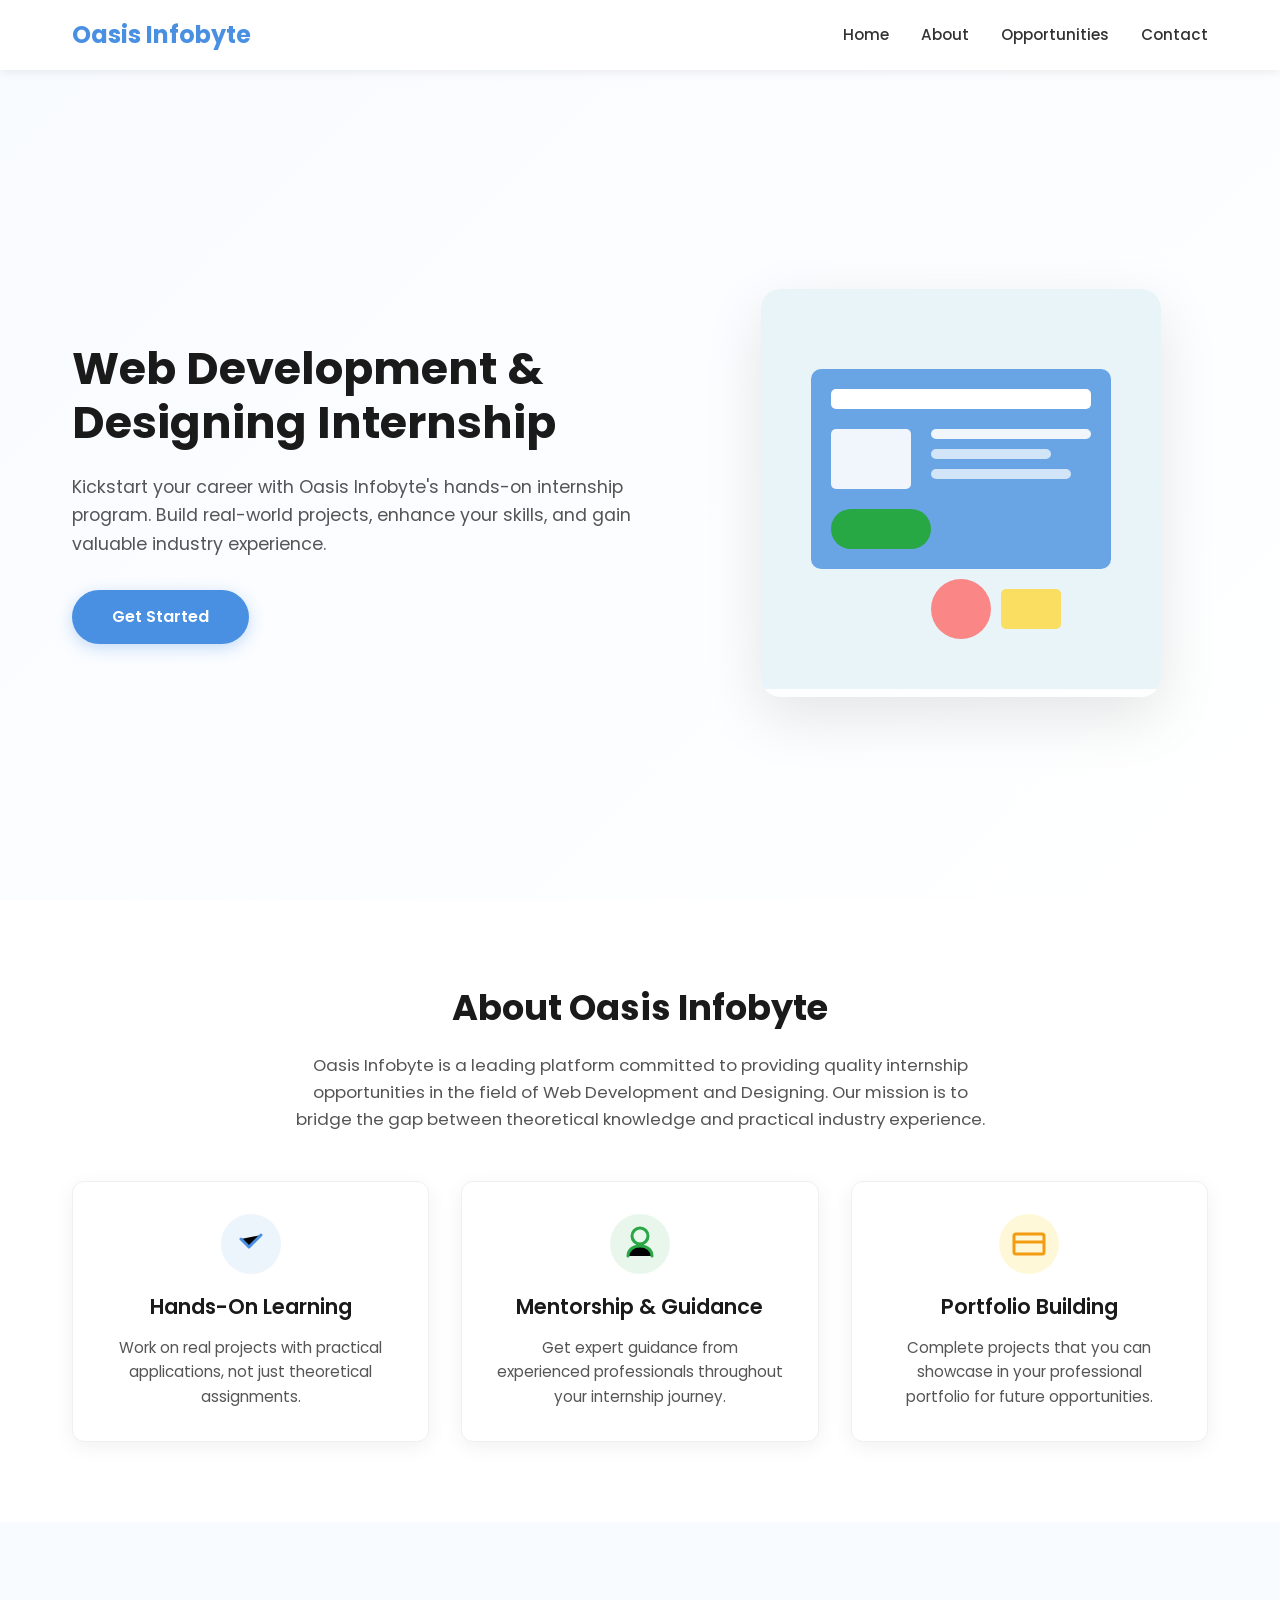
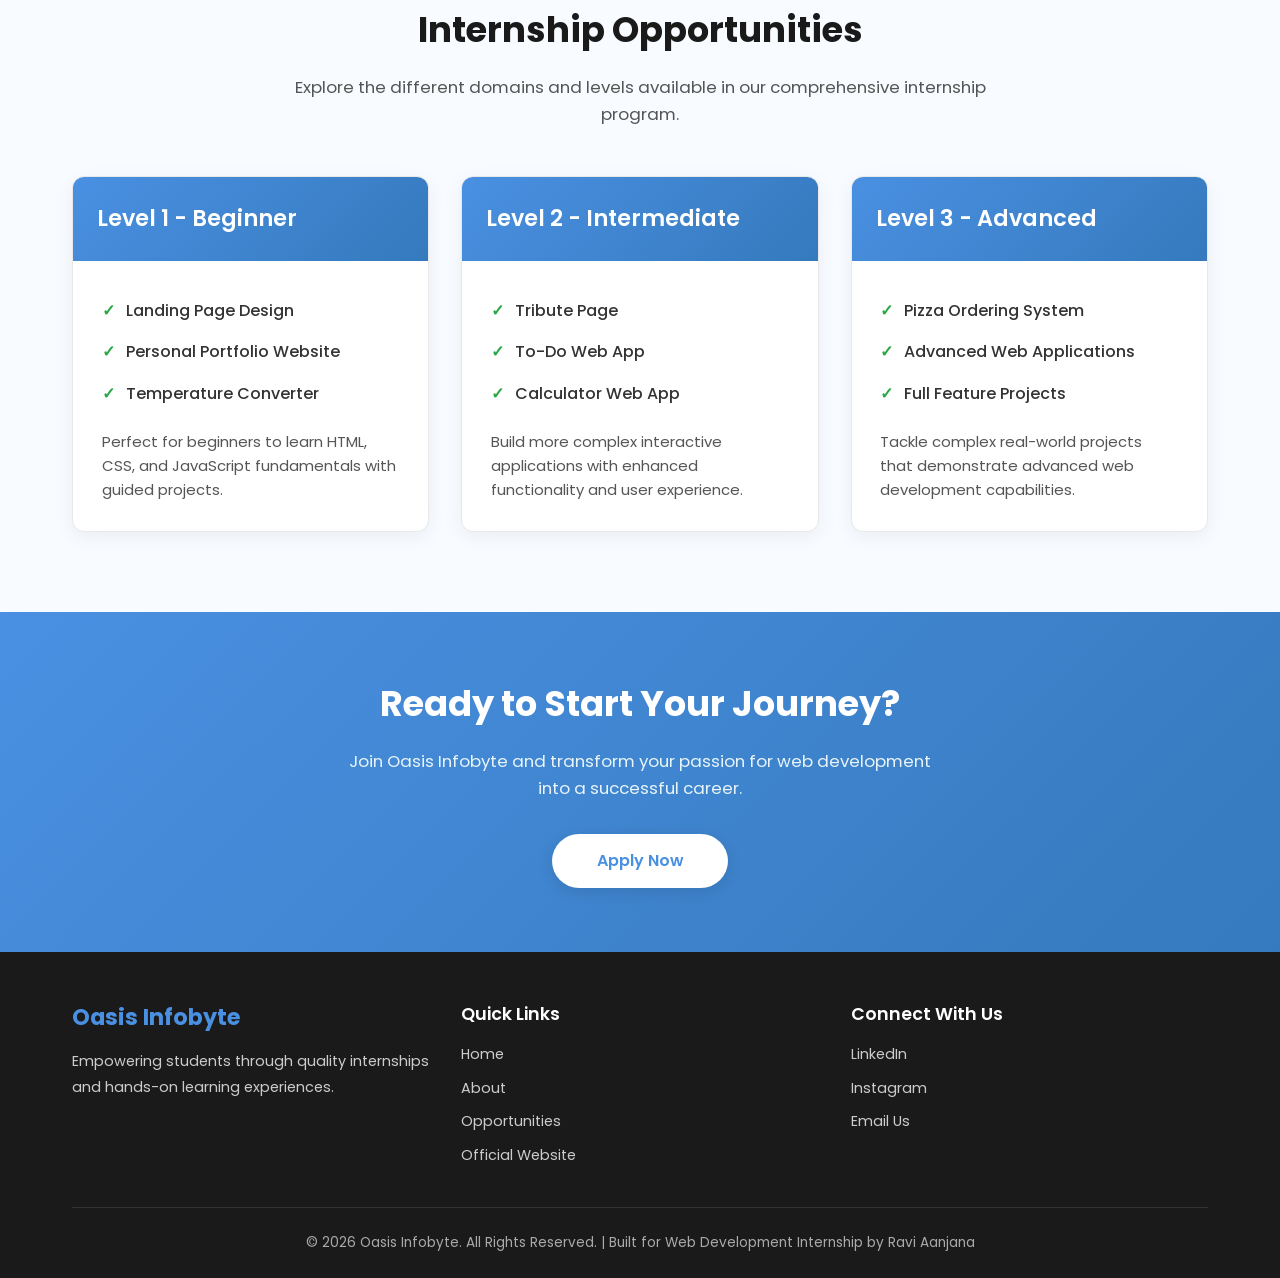
<file: WebDev-L1-LandingPage/index.html>
<!DOCTYPE html>
<html lang="en">
<head>
    <meta charset="UTF-8">
    <meta name="viewport" content="width=device-width, initial-scale=1.0">
    <meta name="description" content="Oasis Infobyte Web Development & Designing Internship - Level 1 Task 1 Landing Page">
    <title>Oasis Infobyte - Web Development Internship</title>
    <link rel="stylesheet" href="style.css">
    <!-- Google Fonts -->
    <link rel="preconnect" href="https://fonts.googleapis.com">
    <link rel="preconnect" href="https://fonts.gstatic.com" crossorigin>
    <link href="https://fonts.googleapis.com/css2?family=Poppins:wght@300;400;500;600;700&display=swap" rel="stylesheet">
</head>
<body>
    <!-- Sticky/Fixed Navigation Bar -->
    <header class="navbar">
        <nav class="nav-container">
            <div class="nav-logo">
                <a href="#home">Oasis Infobyte</a>
            </div>
            <ul class="nav-menu">
                <li class="nav-item">
                    <a href="#home" class="nav-link">Home</a>
                </li>
                <li class="nav-item">
                    <a href="#about" class="nav-link">About</a>
                </li>
                <li class="nav-item">
                    <a href="#opportunities" class="nav-link">Opportunities</a>
                </li>
                <li class="nav-item">
                    <a href="#contact" class="nav-link">Contact</a>
                </li>
            </ul>
        </nav>
    </header>

    <!-- Hero Section -->
    <main>
        <section id="home" class="hero">
            <div class="hero-container">
                <div class="hero-content">
                    <h1 class="hero-title">Web Development & Designing Internship</h1>
                    <p class="hero-subtitle">
                        Kickstart your career with Oasis Infobyte's hands-on internship program. 
                        Build real-world projects, enhance your skills, and gain valuable industry experience.
                    </p>
                    <a href="#about" class="hero-cta-button">Get Started</a>
                </div>
                <div class="hero-image">
                    <div class="hero-image-placeholder">
                        <svg width="100%" height="100%" viewBox="0 0 400 400" xmlns="http://www.w3.org/2000/svg" aria-label="Web development illustration">
                            <rect width="400" height="400" fill="#e8f4f8"/>
                            <rect x="50" y="80" width="300" height="200" rx="10" fill="#4a90e2" opacity="0.8"/>
                            <rect x="70" y="100" width="260" height="20" rx="5" fill="#ffffff"/>
                            <rect x="70" y="140" width="80" height="60" rx="5" fill="#ffffff" opacity="0.9"/>
                            <rect x="170" y="140" width="160" height="10" rx="5" fill="#ffffff" opacity="0.9"/>
                            <rect x="170" y="160" width="120" height="10" rx="5" fill="#ffffff" opacity="0.7"/>
                            <rect x="170" y="180" width="140" height="10" rx="5" fill="#ffffff" opacity="0.7"/>
                            <rect x="70" y="220" width="100" height="40" rx="20" fill="#28a745"/>
                            <circle cx="200" cy="320" r="30" fill="#ff6b6b" opacity="0.8"/>
                            <rect x="240" y="300" width="60" height="40" rx="5" fill="#ffd93d" opacity="0.8"/>
                        </svg>
                    </div>
                </div>
            </div>
        </section>

        <!-- About Section -->
        <section id="about" class="about">
            <div class="container">
                <h2 class="section-title">About Oasis Infobyte</h2>
                <p class="section-description">
                    Oasis Infobyte is a leading platform committed to providing quality internship opportunities 
                    in the field of Web Development and Designing. Our mission is to bridge the gap between 
                    theoretical knowledge and practical industry experience.
                </p>
                <div class="about-content">
                    <div class="about-card">
                        <div class="about-card-icon">
                            <svg width="60" height="60" viewBox="0 0 60 60" xmlns="http://www.w3.org/2000/svg" aria-hidden="true">
                                <circle cx="30" cy="30" r="30" fill="#4a90e2" opacity="0.1"/>
                                <path d="M20 25L28 33L40 21" stroke="#4a90e2" stroke-width="3" stroke-linecap="round" stroke-linejoin="round"/>
                            </svg>
                        </div>
                        <h3>Hands-On Learning</h3>
                        <p>Work on real projects with practical applications, not just theoretical assignments.</p>
                    </div>
                    <div class="about-card">
                        <div class="about-card-icon">
                            <svg width="60" height="60" viewBox="0 0 60 60" xmlns="http://www.w3.org/2000/svg" aria-hidden="true">
                                <circle cx="30" cy="30" r="30" fill="#28a745" opacity="0.1"/>
                                <circle cx="30" cy="22" r="8" stroke="#28a745" stroke-width="3" fill="none"/>
                                <path d="M18 42C18 36 23 32 30 32C37 32 42 36 42 42" stroke="#28a745" stroke-width="3" stroke-linecap="round"/>
                            </svg>
                        </div>
                        <h3>Mentorship & Guidance</h3>
                        <p>Get expert guidance from experienced professionals throughout your internship journey.</p>
                    </div>
                    <div class="about-card">
                        <div class="about-card-icon">
                            <svg width="60" height="60" viewBox="0 0 60 60" xmlns="http://www.w3.org/2000/svg" aria-hidden="true">
                                <circle cx="30" cy="30" r="30" fill="#ffd93d" opacity="0.2"/>
                                <rect x="15" y="20" width="30" height="20" rx="2" stroke="#f39c12" stroke-width="3" fill="none"/>
                                <line x1="15" y1="28" x2="45" y2="28" stroke="#f39c12" stroke-width="3"/>
                            </svg>
                        </div>
                        <h3>Portfolio Building</h3>
                        <p>Complete projects that you can showcase in your professional portfolio for future opportunities.</p>
                    </div>
                </div>
            </div>
        </section>

        <!-- Opportunities Section -->
        <section id="opportunities" class="opportunities">
            <div class="container">
                <h2 class="section-title">Internship Opportunities</h2>
                <p class="section-description">
                    Explore the different domains and levels available in our comprehensive internship program.
                </p>
                <div class="opportunities-grid">
                    <article class="opportunity-card">
                        <div class="opportunity-header">
                            <h3>Level 1 - Beginner</h3>
                        </div>
                        <div class="opportunity-body">
                            <ul class="opportunity-list">
                                <li>Landing Page Design</li>
                                <li>Personal Portfolio Website</li>
                                <li>Temperature Converter</li>
                            </ul>
                            <p class="opportunity-description">
                                Perfect for beginners to learn HTML, CSS, and JavaScript fundamentals with guided projects.
                            </p>
                        </div>
                    </article>
                    <article class="opportunity-card">
                        <div class="opportunity-header">
                            <h3>Level 2 - Intermediate</h3>
                        </div>
                        <div class="opportunity-body">
                            <ul class="opportunity-list">
                                <li>Tribute Page</li>
                                <li>To-Do Web App</li>
                                <li>Calculator Web App</li>
                            </ul>
                            <p class="opportunity-description">
                                Build more complex interactive applications with enhanced functionality and user experience.
                            </p>
                        </div>
                    </article>
                    <article class="opportunity-card">
                        <div class="opportunity-header">
                            <h3>Level 3 - Advanced</h3>
                        </div>
                        <div class="opportunity-body">
                            <ul class="opportunity-list">
                                <li>Pizza Ordering System</li>
                                <li>Advanced Web Applications</li>
                                <li>Full Feature Projects</li>
                            </ul>
                            <p class="opportunity-description">
                                Tackle complex real-world projects that demonstrate advanced web development capabilities.
                            </p>
                        </div>
                    </article>
                </div>
            </div>
        </section>

        <!-- Call to Action Section -->
        <section class="cta-section">
            <div class="container">
                <div class="cta-content">
                    <h2>Ready to Start Your Journey?</h2>
                    <p>Join Oasis Infobyte and transform your passion for web development into a successful career.</p>
                    <a href="https://oasisinfobyte.com/" target="_blank" rel="noopener noreferrer" class="cta-button">
                        Apply Now
                    </a>
                </div>
            </div>
        </section>
    </main>

    <!-- Footer -->
    <footer id="contact" class="footer">
        <div class="container">
            <div class="footer-content">
                <div class="footer-section">
                    <h3>Oasis Infobyte</h3>
                    <p>Empowering students through quality internships and hands-on learning experiences.</p>
                </div>
                <div class="footer-section">
                    <h4>Quick Links</h4>
                    <ul class="footer-links">
                        <li><a href="#home">Home</a></li>
                        <li><a href="#about">About</a></li>
                        <li><a href="#opportunities">Opportunities</a></li>
                        <li><a href="https://oasisinfobyte.com/" target="_blank" rel="noopener noreferrer">Official Website</a></li>
                    </ul>
                </div>
                <div class="footer-section">
                    <h4>Connect With Us</h4>
                    <ul class="footer-links">
                        <li><a href="https://www.linkedin.com/company/oasis-infobyte/" target="_blank" rel="noopener noreferrer">LinkedIn</a></li>
                        <li><a href="https://www.instagram.com/oasisinfobyte/" target="_blank" rel="noopener noreferrer">Instagram</a></li>
                        <li><a href="mailto:contact@oasisinfobyte.com">Email Us</a></li>
                    </ul>
                </div>
            </div>
            <div class="footer-bottom">
                <p>&copy; 2026 Oasis Infobyte. All Rights Reserved. | Built for Web Development Internship by Ravi Aanjana</p>
            </div>
        </div>
    </footer>
</body>
</html>
</file>
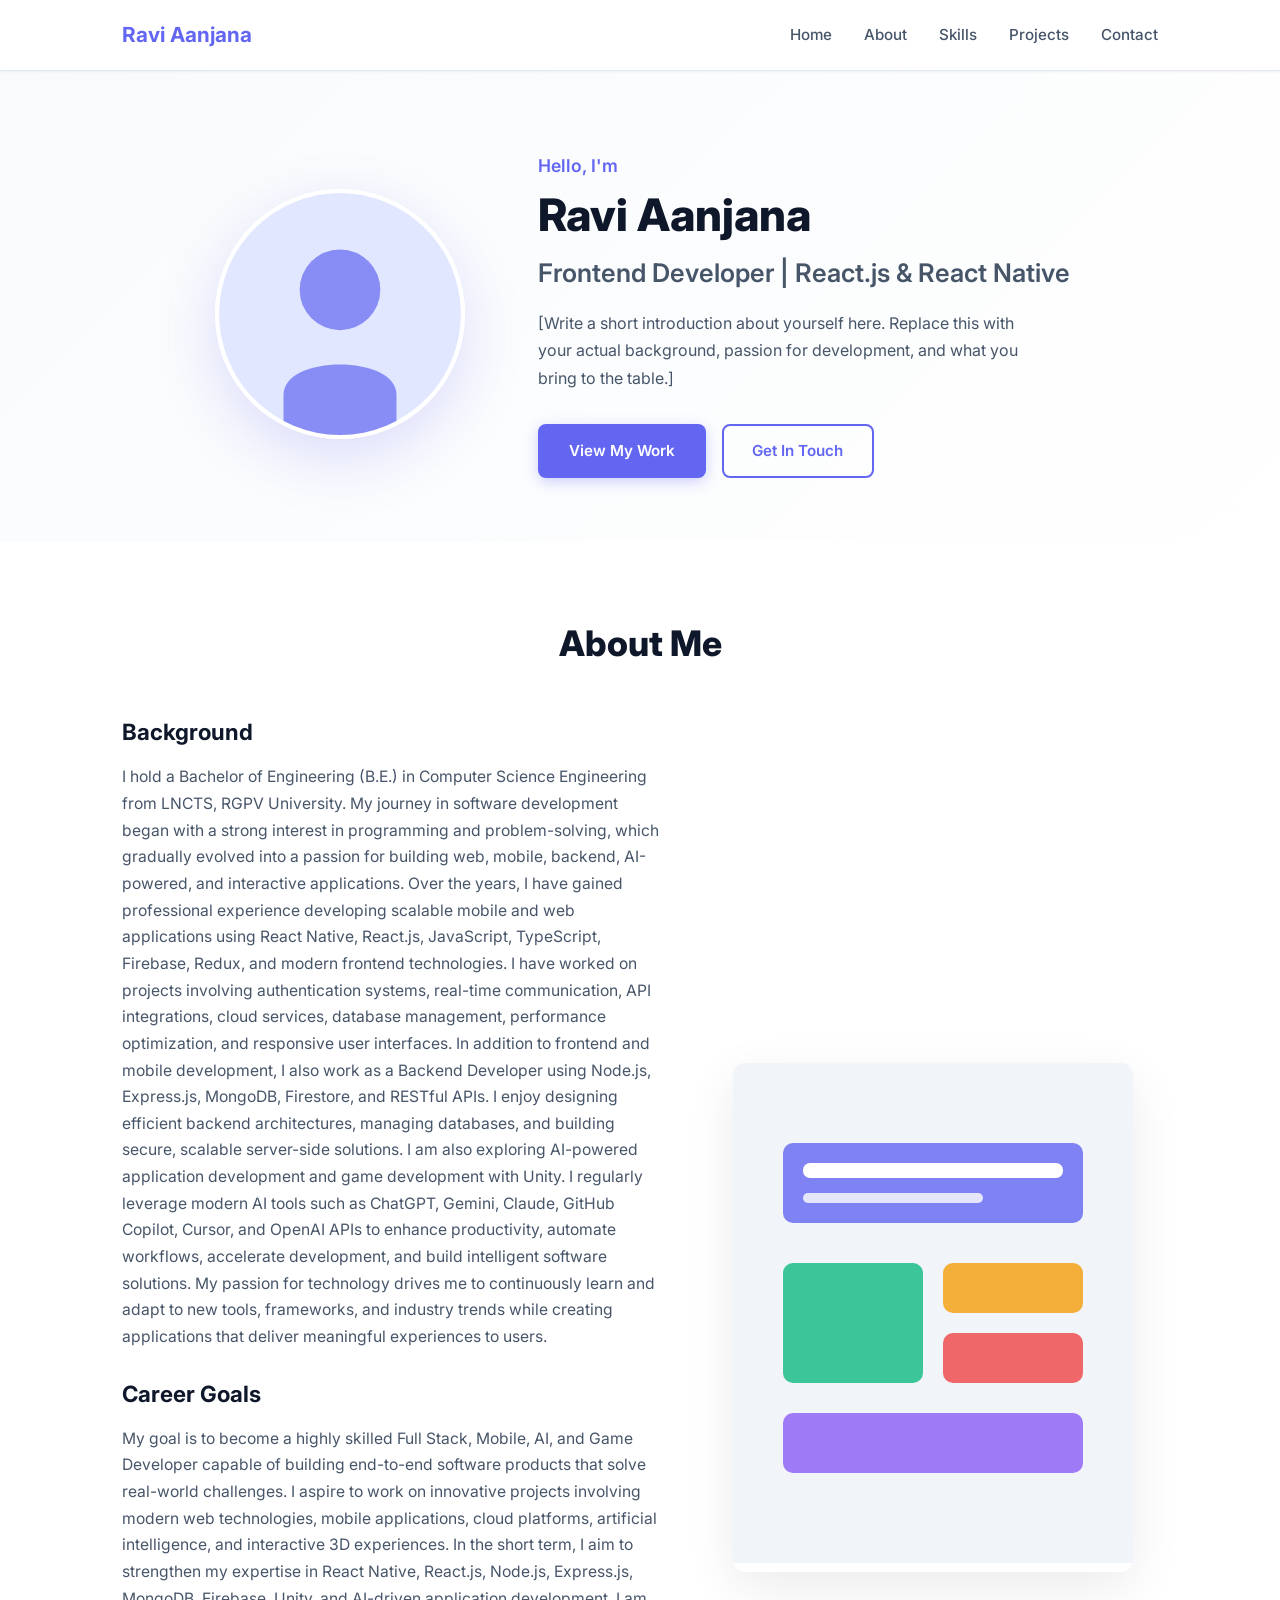
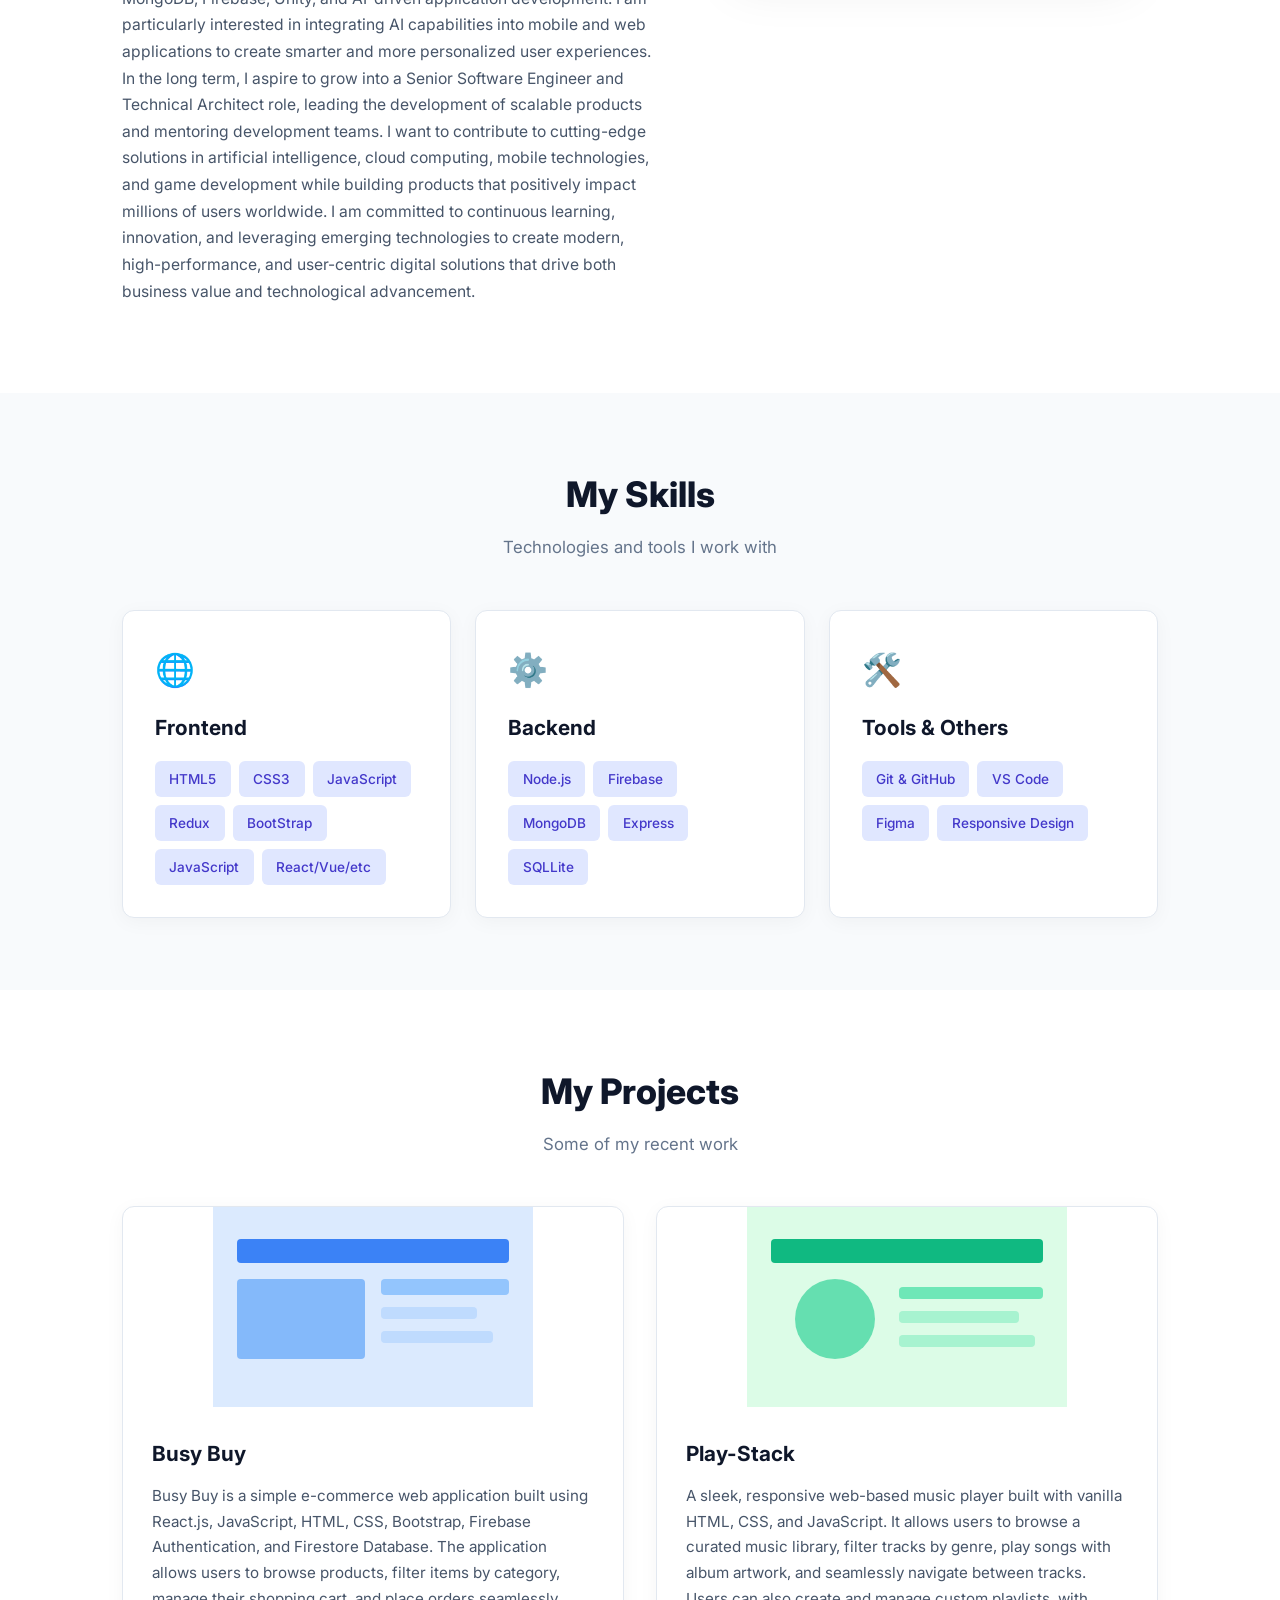
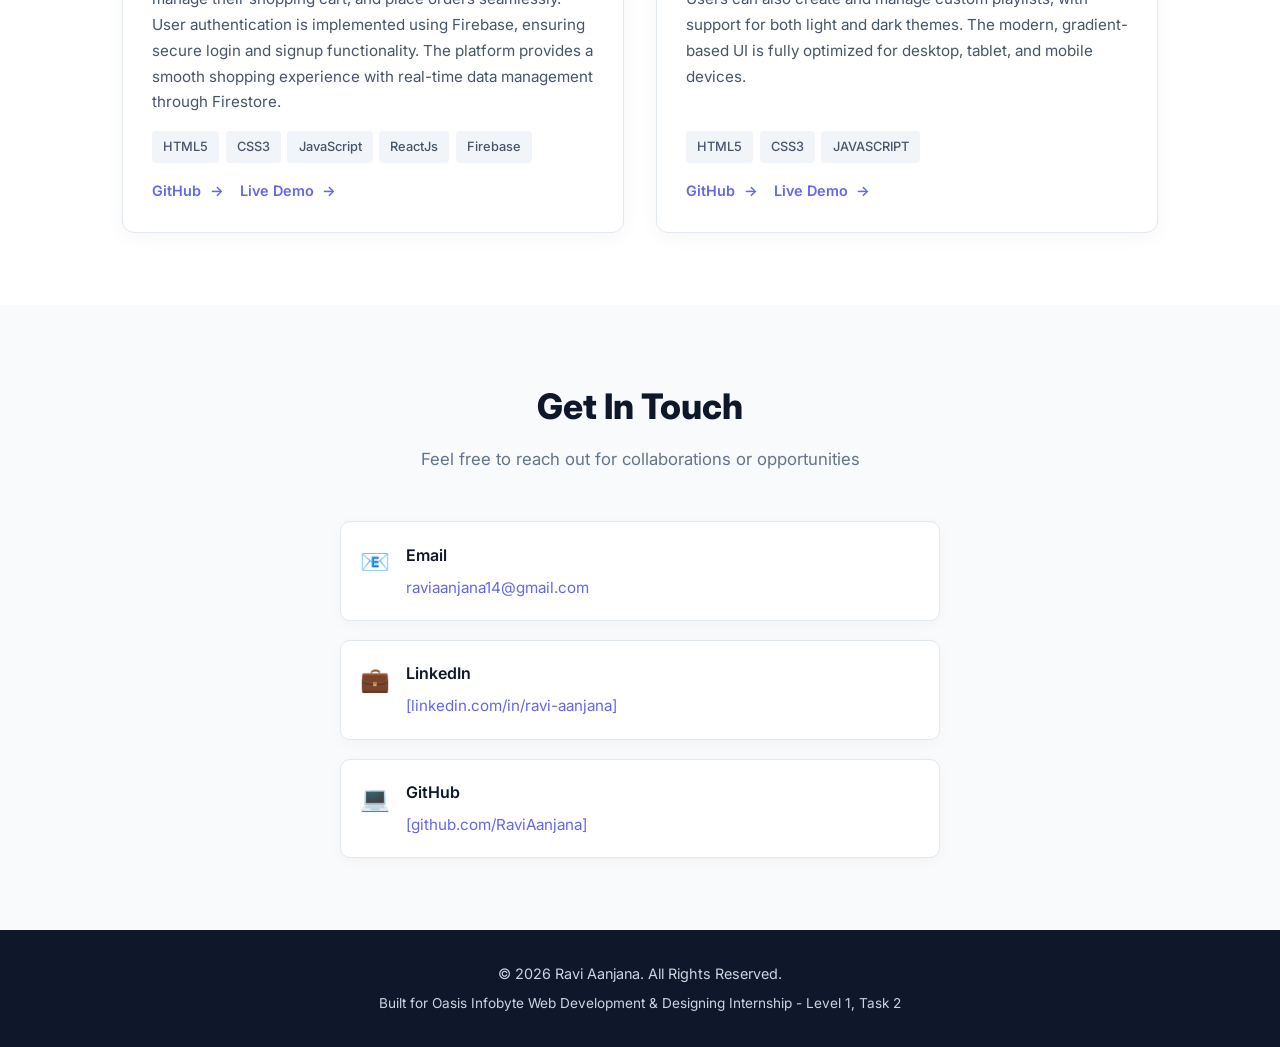
<file: WebDev-L1-PersonalPortfolio/index.html>
<!doctype html>
<html lang="en">
  <head>
    <meta charset="UTF-8" />
    <meta name="viewport" content="width=device-width, initial-scale=1.0" />
    <meta
      name="description"
      content="Personal Portfolio Website - Oasis Infobyte Web Development & Designing Internship Level 1 Task 2"
    />
    <title>Ravi Aanjana - Personal Portfolio</title>
    <link rel="stylesheet" href="style.css" />
    <!-- Google Fonts -->
    <link rel="preconnect" href="https://fonts.googleapis.com" />
    <link rel="preconnect" href="https://fonts.gstatic.com" crossorigin />
    <link
      href="https://fonts.googleapis.com/css2?family=Inter:wght@300;400;500;600;700;800&display=swap"
      rel="stylesheet"
    />
    <!-- Font Awesome for icons (placeholder usage) -->
  </head>
  <body>
    <!-- Navigation Bar -->
    <header class="navbar">
      <nav class="nav-container">
        <div class="nav-logo">
          <a href="#home">Ravi Aanjana</a>
        </div>
        <ul class="nav-menu" id="navMenu">
          <li class="nav-item">
            <a href="#home" class="nav-link">Home</a>
          </li>
          <li class="nav-item">
            <a href="#about" class="nav-link">About</a>
          </li>
          <li class="nav-item">
            <a href="#skills" class="nav-link">Skills</a>
          </li>
          <li class="nav-item">
            <a href="#projects" class="nav-link">Projects</a>
          </li>
          <li class="nav-item">
            <a href="#contact" class="nav-link">Contact</a>
          </li>
        </ul>
        <button
          class="nav-toggle"
          id="navToggle"
          aria-label="Toggle navigation menu"
        >
          <span class="bar"></span>
          <span class="bar"></span>
          <span class="bar"></span>
        </button>
      </nav>
    </header>

    <main>
      <!-- Hero Section -->
      <section id="home" class="hero">
        <div class="container">
          <div class="hero-content">
            <div class="hero-image-container">
              <div class="hero-profile-placeholder">
                <svg
                  width="100%"
                  height="100%"
                  viewBox="0 0 300 300"
                  xmlns="http://www.w3.org/2000/svg"
                  aria-label="Profile photo placeholder"
                >
                  <circle cx="150" cy="150" r="150" fill="#e0e7ff" />
                  <circle
                    cx="150"
                    cy="120"
                    r="50"
                    fill="#6366f1"
                    opacity="0.7"
                  />
                  <path
                    d="M80 250 C80 200, 220 200, 220 250 L220 300 L80 300 Z"
                    fill="#6366f1"
                    opacity="0.7"
                  />
                </svg>
              </div>
            </div>
            <div class="hero-text">
              <p class="hero-greeting">Hello, I'm</p>
              <h1 class="hero-name">Ravi Aanjana</h1>
              <h2 class="hero-title">
                Frontend Developer | React.js & React Native
              </h2>
              <p class="hero-intro">
                [Write a short introduction about yourself here. Replace this
                with your actual background, passion for development, and what
                you bring to the table.]
              </p>
              <div class="hero-cta">
                <a href="#projects" class="btn btn-primary">View My Work</a>
                <a href="#contact" class="btn btn-secondary">Get In Touch</a>
              </div>
            </div>
          </div>
        </div>
      </section>

      <!-- About Me Section -->
      <section id="about" class="about">
        <div class="container">
          <h2 class="section-title">About Me</h2>
          <div class="about-content">
            <div class="about-text">
              <h3>Background</h3>
              <p>
                I hold a Bachelor of Engineering (B.E.) in Computer Science
                Engineering from LNCTS, RGPV University. My journey in software
                development began with a strong interest in programming and
                problem-solving, which gradually evolved into a passion for
                building web, mobile, backend, AI-powered, and interactive
                applications. Over the years, I have gained professional
                experience developing scalable mobile and web applications using
                React Native, React.js, JavaScript, TypeScript, Firebase, Redux,
                and modern frontend technologies. I have worked on projects
                involving authentication systems, real-time communication, API
                integrations, cloud services, database management, performance
                optimization, and responsive user interfaces. In addition to
                frontend and mobile development, I also work as a Backend
                Developer using Node.js, Express.js, MongoDB, Firestore, and
                RESTful APIs. I enjoy designing efficient backend architectures,
                managing databases, and building secure, scalable server-side
                solutions. I am also exploring AI-powered application
                development and game development with Unity. I regularly
                leverage modern AI tools such as ChatGPT, Gemini, Claude, GitHub
                Copilot, Cursor, and OpenAI APIs to enhance productivity,
                automate workflows, accelerate development, and build
                intelligent software solutions. My passion for technology drives
                me to continuously learn and adapt to new tools, frameworks, and
                industry trends while creating applications that deliver
                meaningful experiences to users.
              </p>

              <h3>Career Goals</h3>
              <p>
                My goal is to become a highly skilled Full Stack, Mobile, AI,
                and Game Developer capable of building end-to-end software
                products that solve real-world challenges. I aspire to work on
                innovative projects involving modern web technologies, mobile
                applications, cloud platforms, artificial intelligence, and
                interactive 3D experiences. In the short term, I aim to
                strengthen my expertise in React Native, React.js, Node.js,
                Express.js, MongoDB, Firebase, Unity, and AI-driven application
                development. I am particularly interested in integrating AI
                capabilities into mobile and web applications to create smarter
                and more personalized user experiences. In the long term, I
                aspire to grow into a Senior Software Engineer and Technical
                Architect role, leading the development of scalable products and
                mentoring development teams. I want to contribute to
                cutting-edge solutions in artificial intelligence, cloud
                computing, mobile technologies, and game development while
                building products that positively impact millions of users
                worldwide. I am committed to continuous learning, innovation,
                and leveraging emerging technologies to create modern,
                high-performance, and user-centric digital solutions that drive
                both business value and technological advancement.
              </p>
            </div>
            <div class="about-image">
              <div class="about-image-placeholder">
                <svg
                  width="100%"
                  height="100%"
                  viewBox="0 0 400 500"
                  xmlns="http://www.w3.org/2000/svg"
                  aria-label="About me illustration"
                >
                  <rect width="400" height="500" fill="#f1f5f9" />
                  <rect
                    x="50"
                    y="80"
                    width="300"
                    height="80"
                    rx="10"
                    fill="#6366f1"
                    opacity="0.8"
                  />
                  <rect
                    x="70"
                    y="100"
                    width="260"
                    height="15"
                    rx="7"
                    fill="#ffffff"
                  />
                  <rect
                    x="70"
                    y="130"
                    width="180"
                    height="10"
                    rx="5"
                    fill="#ffffff"
                    opacity="0.8"
                  />
                  <rect
                    x="50"
                    y="200"
                    width="140"
                    height="120"
                    rx="10"
                    fill="#10b981"
                    opacity="0.8"
                  />
                  <rect
                    x="210"
                    y="200"
                    width="140"
                    height="50"
                    rx="10"
                    fill="#f59e0b"
                    opacity="0.8"
                  />
                  <rect
                    x="210"
                    y="270"
                    width="140"
                    height="50"
                    rx="10"
                    fill="#ef4444"
                    opacity="0.8"
                  />
                  <rect
                    x="50"
                    y="350"
                    width="300"
                    height="60"
                    rx="10"
                    fill="#8b5cf6"
                    opacity="0.8"
                  />
                </svg>
              </div>
            </div>
          </div>
        </div>
      </section>

      <!-- Skills Section -->
      <section id="skills" class="skills">
        <div class="container">
          <h2 class="section-title">My Skills</h2>
          <p class="section-subtitle">Technologies and tools I work with</p>
          <div class="skills-grid">
            <div class="skill-card">
              <div class="skill-icon">🌐</div>
              <h3>Frontend</h3>
              <div class="skill-tags">
                <span class="skill-tag">HTML5</span>
                <span class="skill-tag">CSS3</span>
                <span class="skill-tag">JavaScript</span>
                <span class="skill-tag">Redux</span>
                <span class="skill-tag">BootStrap</span>
                <span class="skill-tag">JavaScript</span>
                <span class="skill-tag">React/Vue/etc</span>
              </div>
            </div>
            <div class="skill-card">
              <div class="skill-icon">⚙️</div>
              <h3>Backend</h3>
              <div class="skill-tags">
                <span class="skill-tag">Node.js</span>
                <span class="skill-tag">Firebase</span>
                <span class="skill-tag">MongoDB</span>
                <span class="skill-tag">Express</span>
                <span class="skill-tag">SQLLite</span>
              </div>
            </div>
            <div class="skill-card">
              <div class="skill-icon">🛠️</div>
              <h3>Tools & Others</h3>
              <div class="skill-tags">
                <span class="skill-tag">Git & GitHub</span>
                <span class="skill-tag">VS Code</span>
                <span class="skill-tag">Figma</span>
                <span class="skill-tag">Responsive Design</span>
              </div>
            </div>
          </div>
        </div>
      </section>

      <!-- Projects Section -->
      <section id="projects" class="projects">
        <div class="container">
          <h2 class="section-title">My Projects</h2>
          <p class="section-subtitle">Some of my recent work</p>
          <div class="projects-grid">
            <article class="project-card">
              <div class="project-image">
                <div class="project-image-placeholder">
                  <svg
                    width="100%"
                    height="100%"
                    viewBox="0 0 400 250"
                    xmlns="http://www.w3.org/2000/svg"
                    aria-label="Project 1 placeholder"
                  >
                    <rect width="400" height="250" fill="#dbeafe" />
                    <rect
                      x="30"
                      y="40"
                      width="340"
                      height="30"
                      rx="5"
                      fill="#3b82f6"
                    />
                    <rect
                      x="30"
                      y="90"
                      width="160"
                      height="100"
                      rx="5"
                      fill="#60a5fa"
                      opacity="0.7"
                    />
                    <rect
                      x="210"
                      y="90"
                      width="160"
                      height="20"
                      rx="5"
                      fill="#93c5fd"
                    />
                    <rect
                      x="210"
                      y="125"
                      width="120"
                      height="15"
                      rx="5"
                      fill="#bfdbfe"
                    />
                    <rect
                      x="210"
                      y="155"
                      width="140"
                      height="15"
                      rx="5"
                      fill="#bfdbfe"
                    />
                  </svg>
                </div>
              </div>
              <div class="project-content">
                <h3 class="project-title">Busy Buy</h3>
                <p class="project-description">
                  Busy Buy is a simple e-commerce web application built using
                  React.js, JavaScript, HTML, CSS, Bootstrap, Firebase
                  Authentication, and Firestore Database. The application allows
                  users to browse products, filter items by category, manage
                  their shopping cart, and place orders seamlessly. User
                  authentication is implemented using Firebase, ensuring secure
                  login and signup functionality. The platform provides a smooth
                  shopping experience with real-time data management through
                  Firestore.
                </p>
                <div class="project-tech">
                  <span class="tech-tag">HTML5</span>
                  <span class="tech-tag">CSS3</span>
                  <span class="tech-tag">JavaScript</span>
                  <span class="tech-tag">ReactJs</span>
                  <span class="tech-tag">Firebase</span>
                </div>
                <div class="project-links">
                  <a
                    href="https://github.com/RaviAanjana/BusyBuy"
                    target="_blank"
                    rel="noopener noreferrer"
                    class="project-link"
                  >
                    GitHub
                  </a>
                  <a
                    href="https://ravi-busy-buy-app.netlify.app/"
                    target="_blank"
                    rel="noopener noreferrer"
                    class="project-link"
                  >
                    Live Demo
                  </a>
                </div>
              </div>
            </article>

            <article class="project-card">
              <div class="project-image">
                <div class="project-image-placeholder">
                  <svg
                    width="100%"
                    height="100%"
                    viewBox="0 0 400 250"
                    xmlns="http://www.w3.org/2000/svg"
                    aria-label="Project 2 placeholder"
                  >
                    <rect width="400" height="250" fill="#dcfce7" />
                    <rect
                      x="30"
                      y="40"
                      width="340"
                      height="30"
                      rx="5"
                      fill="#10b981"
                    />
                    <circle
                      cx="110"
                      cy="140"
                      r="50"
                      fill="#34d399"
                      opacity="0.7"
                    />
                    <rect
                      x="190"
                      y="100"
                      width="180"
                      height="15"
                      rx="5"
                      fill="#6ee7b7"
                    />
                    <rect
                      x="190"
                      y="130"
                      width="150"
                      height="15"
                      rx="5"
                      fill="#a7f3d0"
                    />
                    <rect
                      x="190"
                      y="160"
                      width="170"
                      height="15"
                      rx="5"
                      fill="#a7f3d0"
                    />
                  </svg>
                </div>
              </div>
              <div class="project-content">
                <h3 class="project-title">Play-Stack</h3>
                <p class="project-description">
                  A sleek, responsive web-based music player built with vanilla
                  HTML, CSS, and JavaScript. It allows users to browse a curated
                  music library, filter tracks by genre, play songs with album
                  artwork, and seamlessly navigate between tracks. Users can
                  also create and manage custom playlists, with support for both
                  light and dark themes. The modern, gradient-based UI is fully
                  optimized for desktop, tablet, and mobile devices.
                </p>
                <div class="project-tech">
                  <span class="tech-tag">HTML5</span>
                  <span class="tech-tag">CSS3</span>
                  <span class="tech-tag">JAVASCRIPT</span>
                </div>
                <div class="project-links">
                  <a
                    href="https://github.com/RaviAanjana/Music-Player"
                    target="_blank"
                    rel="noopener noreferrer"
                    class="project-link"
                  >
                    GitHub
                  </a>
                  <a
                    href="https://play-stack.netlify.app/"
                    target="_blank"
                    rel="noopener noreferrer"
                    class="project-link"
                  >
                    Live Demo
                  </a>
                </div>
              </div>
            </article>
          </div>
        </div>
      </section>

      <!-- Contact Section -->
      <section id="contact" class="contact">
        <div class="container">
          <h2 class="section-title">Get In Touch</h2>
          <p class="section-subtitle">
            Feel free to reach out for collaborations or opportunities
          </p>
          <div class="contact-content">
            <div class="contact-info">
              <div class="contact-item">
                <div class="contact-icon">📧</div>
                <div class="contact-details">
                  <h3>Email</h3>
                  <a href="mailto:raviaanjana14@gmail.com"
                    >raviaanjana14@gmail.com</a
                  >
                </div>
              </div>
              <div class="contact-item">
                <div class="contact-icon">💼</div>
                <div class="contact-details">
                  <h3>LinkedIn</h3>
                  <a
                    href="www.linkedin.com/in/ravi-aanjana-b477401a9"
                    target="_blank"
                    rel="noopener noreferrer"
                  >
                    [linkedin.com/in/ravi-aanjana]
                  </a>
                </div>
              </div>
              <div class="contact-item">
                <div class="contact-icon">💻</div>
                <div class="contact-details">
                  <h3>GitHub</h3>
                  <a
                    href="https://github.com/RaviAanjana"
                    target="_blank"
                    rel="noopener noreferrer"
                  >
                    [github.com/RaviAanjana]
                  </a>
                </div>
              </div>
            </div>
          </div>
        </div>
      </section>
    </main>

    <!-- Footer -->
    <footer class="footer">
      <div class="container">
        <div class="footer-content">
          <p>&copy; 2026 Ravi Aanjana. All Rights Reserved.</p>
          <p>
            Built for Oasis Infobyte Web Development & Designing Internship -
            Level 1, Task 2
          </p>
        </div>
      </div>
    </footer>

    <!-- Optional JavaScript for mobile menu -->
    <script src="script.js"></script>
  </body>
</html>
</file>
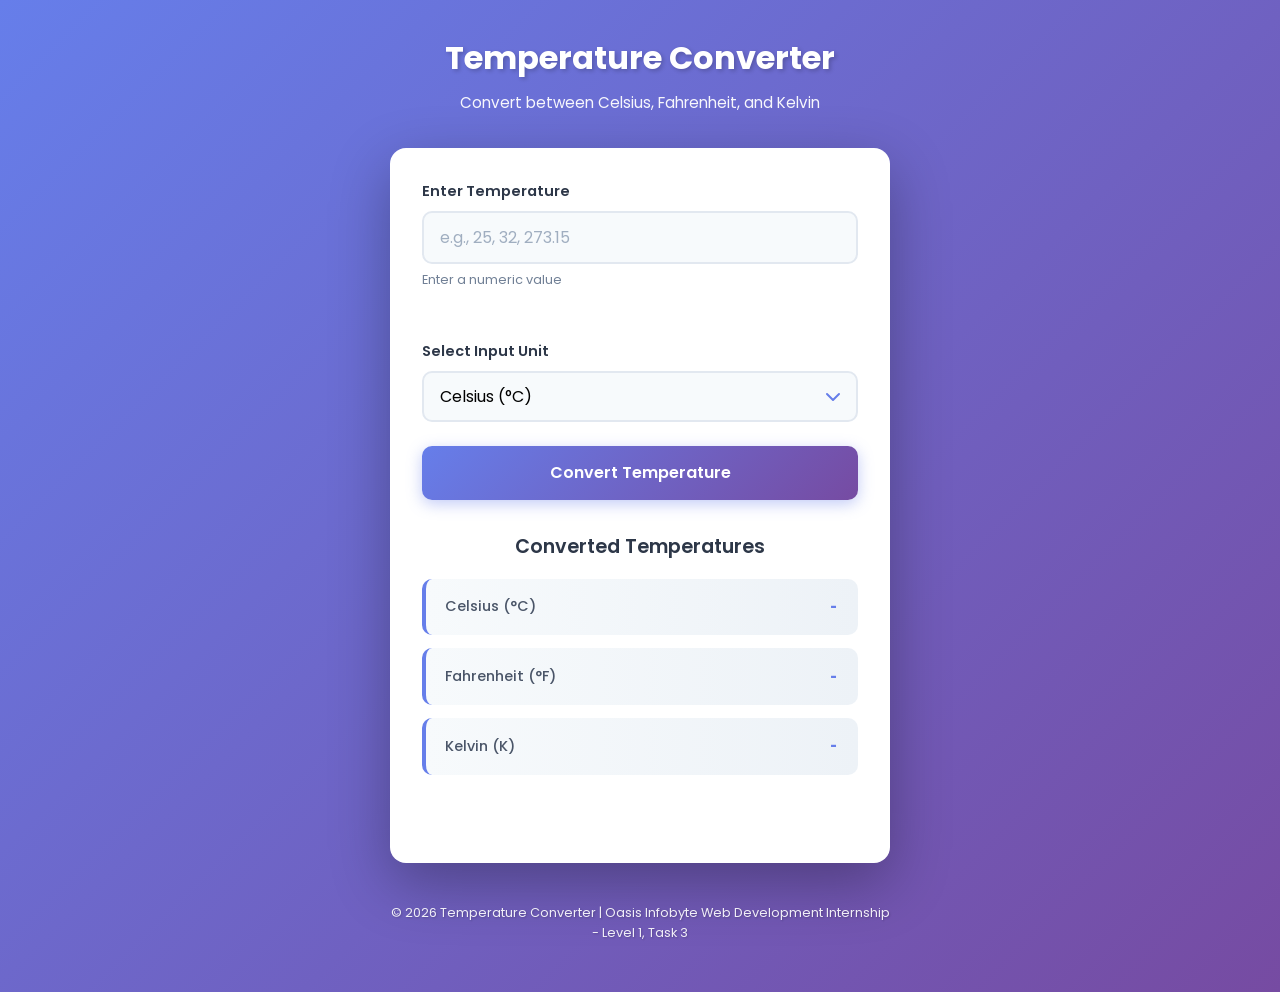
<file: WebDev-L1-TemperatureConverter/index.html>
<!DOCTYPE html>
<html lang="en">
<head>
    <meta charset="UTF-8">
    <meta name="viewport" content="width=device-width, initial-scale=1.0">
    <meta name="description" content="Temperature Converter - Oasis Infobyte Web Development & Designing Internship Level 1 Task 3">
    <title>Temperature Converter</title>
    <link rel="stylesheet" href="style.css">
    <!-- Google Fonts -->
    <link rel="preconnect" href="https://fonts.googleapis.com">
    <link rel="preconnect" href="https://fonts.gstatic.com" crossorigin>
    <link href="https://fonts.googleapis.com/css2?family=Poppins:wght@300;400;500;600;700&display=swap" rel="stylesheet">
</head>
<body>
    <div class="container">
        <header class="header">
            <h1 class="app-title">Temperature Converter</h1>
            <p class="app-subtitle">Convert between Celsius, Fahrenheit, and Kelvin</p>
        </header>

        <main class="converter-card">
            <form id="converterForm" novalidate aria-label="Temperature converter form">
                <!-- Input Section -->
                <div class="input-group">
                    <label for="temperatureInput" class="input-label">Enter Temperature</label>
                    <input 
                        type="text" 
                        id="temperatureInput" 
                        class="temperature-input" 
                        placeholder="e.g., 25, 32, 273.15"
                        autocomplete="off"
                        aria-describedby="inputHelp inputError"
                    >
                    <small id="inputHelp" class="input-help">Enter a numeric value</small>
                    <div id="inputError" class="error-message" aria-live="polite"></div>
                </div>

                <!-- Unit Selection -->
                <div class="unit-group">
                    <label for="inputUnit" class="input-label">Select Input Unit</label>
                    <select id="inputUnit" class="unit-select" aria-label="Input temperature unit">
                        <option value="celsius">Celsius (°C)</option>
                        <option value="fahrenheit">Fahrenheit (°F)</option>
                        <option value="kelvin">Kelvin (K)</option>
                    </select>
                </div>

                <!-- Convert Button -->
                <button type="submit" class="convert-btn" aria-label="Convert temperature">
                    Convert Temperature
                </button>
            </form>

            <!-- Results Section -->
            <section class="results-section" aria-live="polite" aria-label="Conversion results">
                <h2 class="results-title">Converted Temperatures</h2>
                <div class="results-grid">
                    <div class="result-card">
                        <div class="result-unit">Celsius (°C)</div>
                        <div id="resultCelsius" class="result-value">-</div>
                    </div>
                    <div class="result-card">
                        <div class="result-unit">Fahrenheit (°F)</div>
                        <div id="resultFahrenheit" class="result-value">-</div>
                    </div>
                    <div class="result-card">
                        <div class="result-unit">Kelvin (K)</div>
                        <div id="resultKelvin" class="result-value">-</div>
                    </div>
                </div>
            </section>

            <!-- Error Display Section -->
            <section class="validation-section" aria-live="polite">
                <div id="validationMessage" class="validation-message"></div>
            </section>
        </main>

        <footer class="footer">
            <p>&copy; 2026 Temperature Converter | Oasis Infobyte Web Development Internship - Level 1, Task 3</p>
        </footer>
    </div>

    <script src="script.js"></script>
</body>
</html>
</file>
<file: WebDev-L1-LandingPage/style.css>
/* ===================================
   CSS Reset and Base Styles
=================================== */
* {
    margin: 0;
    padding: 0;
    box-sizing: border-box;
}

html {
    scroll-behavior: smooth;
    scroll-padding-top: 80px; /* Account for sticky navbar */
}

body {
    font-family: 'Poppins', -apple-system, BlinkMacSystemFont, 'Segoe UI', 'Roboto', 'Oxygen',
        'Ubuntu', 'Cantarell', 'Fira Sans', 'Droid Sans', 'Helvetica Neue',
        sans-serif;
    line-height: 1.6;
    color: #333333;
    background-color: #ffffff;
    overflow-x: hidden;
}

/* ===================================
   Navigation Bar
=================================== */
.navbar {
    position: sticky;
    top: 0;
    width: 100%;
    background-color: rgba(255, 255, 255, 0.98);
    backdrop-filter: blur(10px);
    box-shadow: 0 2px 10px rgba(0, 0, 0, 0.08);
    z-index: 1000;
    transition: box-shadow 0.3s ease;
}

.nav-container {
    max-width: 1200px;
    margin: 0 auto;
    padding: 0 2rem;
    display: flex;
    justify-content: space-between;
    align-items: center;
    min-height: 70px;
}

.nav-logo a {
    font-size: 1.5rem;
    font-weight: 700;
    color: #4a90e2;
    text-decoration: none;
    transition: color 0.3s ease;
}

.nav-logo a:hover {
    color: #357abd;
}

.nav-menu {
    display: flex;
    list-style: none;
    gap: 2rem;
    align-items: center;
}

.nav-link {
    text-decoration: none;
    color: #333333;
    font-weight: 500;
    font-size: 0.95rem;
    padding: 0.5rem 0;
    position: relative;
    transition: color 0.3s ease;
}

.nav-link::after {
    content: '';
    position: absolute;
    bottom: 0;
    left: 0;
    width: 0;
    height: 2px;
    background-color: #4a90e2;
    transition: width 0.3s ease;
}

.nav-link:hover {
    color: #4a90e2;
}

.nav-link:hover::after {
    width: 100%;
}

/* ===================================
   Container
=================================== */
.container {
    max-width: 1200px;
    margin: 0 auto;
    padding: 0 2rem;
}

/* ===================================
   Hero Section
=================================== */
.hero {
    padding: 5rem 0 4rem;
    background: linear-gradient(135deg, #f8fbff 0%, #ffffff 100%);
    min-height: calc(100vh - 70px);
    display: flex;
    align-items: center;
}

.hero-container {
    max-width: 1200px;
    margin: 0 auto;
    padding: 0 2rem;
    display: grid;
    grid-template-columns: 1.2fr 1fr;
    gap: 3rem;
    align-items: center;
}

.hero-content {
    animation: fadeInUp 0.8s ease-out;
}

.hero-title {
    font-size: 2.8rem;
    font-weight: 700;
    color: #1a1a1a;
    line-height: 1.2;
    margin-bottom: 1.5rem;
}

.hero-subtitle {
    font-size: 1.1rem;
    color: #555555;
    margin-bottom: 2rem;
    font-weight: 400;
}

.hero-cta-button {
    display: inline-block;
    padding: 0.9rem 2.5rem;
    background-color: #4a90e2;
    color: #ffffff;
    text-decoration: none;
    font-size: 1rem;
    font-weight: 600;
    border-radius: 50px;
    transition: all 0.3s ease;
    box-shadow: 0 4px 15px rgba(74, 144, 226, 0.3);
}

.hero-cta-button:hover {
    background-color: #357abd;
    transform: translateY(-2px);
    box-shadow: 0 6px 20px rgba(74, 144, 226, 0.4);
}

.hero-cta-button:focus {
    outline: 2px solid #4a90e2;
    outline-offset: 2px;
}

.hero-image {
    display: flex;
    justify-content: center;
    align-items: center;
    animation: fadeInUp 0.8s ease-out 0.2s backwards;
}

.hero-image-placeholder {
    width: 100%;
    max-width: 400px;
    height: auto;
    border-radius: 20px;
    overflow: hidden;
    box-shadow: 0 20px 60px rgba(0, 0, 0, 0.1);
}

/* ===================================
   Section Styles
=================================== */
.about,
.opportunities {
    padding: 5rem 0;
}

.about {
    background-color: #ffffff;
}

.opportunities {
    background-color: #f8fbff;
}

.section-title {
    font-size: 2.2rem;
    font-weight: 700;
    color: #1a1a1a;
    text-align: center;
    margin-bottom: 1rem;
}

.section-description {
    font-size: 1.05rem;
    color: #555555;
    text-align: center;
    max-width: 700px;
    margin: 0 auto 3rem;
}

/* ===================================
   About Section - Cards
=================================== */
.about-content {
    display: grid;
    grid-template-columns: repeat(auto-fit, minmax(280px, 1fr));
    gap: 2rem;
    margin-top: 3rem;
}

.about-card {
    background-color: #ffffff;
    padding: 2rem;
    border-radius: 12px;
    text-align: center;
    box-shadow: 0 5px 20px rgba(0, 0, 0, 0.06);
    transition: transform 0.3s ease, box-shadow 0.3s ease;
    border: 1px solid #f0f0f0;
}

.opportunities .about-card {
    background-color: #ffffff;
}

.about-card:hover {
    transform: translateY(-5px);
    box-shadow: 0 10px 30px rgba(0, 0, 0, 0.1);
}

.about-card-icon {
    margin-bottom: 1rem;
    display: flex;
    justify-content: center;
}

.about-card h3 {
    font-size: 1.3rem;
    font-weight: 600;
    color: #1a1a1a;
    margin-bottom: 0.8rem;
}

.about-card p {
    color: #555555;
    font-size: 0.95rem;
}

/* ===================================
   Opportunities Section - Grid
=================================== */
.opportunities-grid {
    display: grid;
    grid-template-columns: repeat(auto-fit, minmax(300px, 1fr));
    gap: 2rem;
    margin-top: 3rem;
}

.opportunity-card {
    background-color: #ffffff;
    border-radius: 12px;
    overflow: hidden;
    box-shadow: 0 5px 20px rgba(0, 0, 0, 0.06);
    transition: transform 0.3s ease, box-shadow 0.3s ease;
    border: 1px solid #e8e8e8;
}

.opportunity-card:hover {
    transform: translateY(-5px);
    box-shadow: 0 10px 30px rgba(0, 0, 0, 0.12);
}

.opportunity-header {
    background: linear-gradient(135deg, #4a90e2 0%, #357abd 100%);
    padding: 1.5rem;
    color: #ffffff;
}

.opportunity-header h3 {
    font-size: 1.4rem;
    font-weight: 600;
    margin: 0;
}

.opportunity-body {
    padding: 1.8rem;
}

.opportunity-list {
    list-style: none;
    margin-bottom: 1rem;
}

.opportunity-list li {
    padding: 0.5rem 0;
    padding-left: 1.5rem;
    position: relative;
    color: #333333;
    font-weight: 500;
}

.opportunity-list li::before {
    content: '✓';
    position: absolute;
    left: 0;
    color: #28a745;
    font-weight: 700;
}

.opportunity-description {
    color: #555555;
    font-size: 0.93rem;
    margin-top: 1rem;
}

/* ===================================
   CTA Section
=================================== */
.cta-section {
    padding: 4rem 0;
    background: linear-gradient(135deg, #4a90e2 0%, #357abd 100%);
    text-align: center;
}

.cta-content h2 {
    font-size: 2.2rem;
    font-weight: 700;
    color: #ffffff;
    margin-bottom: 1rem;
}

.cta-content p {
    font-size: 1.05rem;
    color: #e8f4f8;
    margin-bottom: 2rem;
    max-width: 600px;
    margin-left: auto;
    margin-right: auto;
}

.cta-button {
    display: inline-block;
    padding: 0.9rem 2.8rem;
    background-color: #ffffff;
    color: #4a90e2;
    text-decoration: none;
    font-size: 1rem;
    font-weight: 600;
    border-radius: 50px;
    transition: all 0.3s ease;
    box-shadow: 0 4px 15px rgba(0, 0, 0, 0.1);
}

.cta-button:hover {
    background-color: #f8fbff;
    transform: translateY(-2px);
    box-shadow: 0 6px 25px rgba(0, 0, 0, 0.15);
}

.cta-button:focus {
    outline: 2px solid #ffffff;
    outline-offset: 2px;
}

/* ===================================
   Footer
=================================== */
.footer {
    background-color: #1a1a1a;
    color: #ffffff;
    padding: 3rem 0 1.5rem;
}

.footer-content {
    display: grid;
    grid-template-columns: repeat(auto-fit, minmax(250px, 1fr));
    gap: 2rem;
    margin-bottom: 2rem;
}

.footer-section h3 {
    font-size: 1.4rem;
    font-weight: 700;
    color: #4a90e2;
    margin-bottom: 0.8rem;
}

.footer-section h4 {
    font-size: 1.1rem;
    font-weight: 600;
    margin-bottom: 0.8rem;
    color: #ffffff;
}

.footer-section p {
    color: #cccccc;
    font-size: 0.9rem;
    line-height: 1.8;
}

.footer-links {
    list-style: none;
}

.footer-links li {
    margin-bottom: 0.5rem;
}

.footer-links a {
    color: #cccccc;
    text-decoration: none;
    font-size: 0.9rem;
    transition: color 0.3s ease;
}

.footer-links a:hover {
    color: #4a90e2;
}

.footer-links a:focus {
    outline: 2px solid #4a90e2;
    outline-offset: 2px;
}

.footer-bottom {
    text-align: center;
    padding-top: 1.5rem;
    border-top: 1px solid #333333;
}

.footer-bottom p {
    color: #aaaaaa;
    font-size: 0.85rem;
}

/* ===================================
   Animations
=================================== */
@keyframes fadeInUp {
    from {
        opacity: 0;
        transform: translateY(30px);
    }
    to {
        opacity: 1;
        transform: translateY(0);
    }
}

/* ===================================
   Responsive Design - Tablet
=================================== */
@media (max-width: 968px) {
    .hero-container {
        grid-template-columns: 1fr;
        gap: 2.5rem;
        text-align: center;
    }
    
    .hero-title {
        font-size: 2.3rem;
    }
    
    .nav-menu {
        gap: 1.5rem;
    }
}

/* ===================================
   Responsive Design - Mobile
=================================== */
@media (max-width: 768px) {
    html {
        scroll-padding-top: 70px;
    }
    
    .nav-container {
        padding: 0 1rem;
        flex-direction: column;
        gap: 0.5rem;
        padding-top: 0.5rem;
        padding-bottom: 0.5rem;
    }
    
    .nav-logo a {
        font-size: 1.3rem;
    }
    
    .nav-menu {
        gap: 1rem;
        flex-wrap: wrap;
        justify-content: center;
    }
    
    .nav-link {
        font-size: 0.9rem;
    }
    
    .hero {
        padding: 3rem 0 3rem;
    }
    
    .hero-container {
        padding: 0 1rem;
    }
    
    .hero-title {
        font-size: 2rem;
    }
    
    .hero-subtitle {
        font-size: 1rem;
    }
    
    .hero-cta-button {
        padding: 0.8rem 2rem;
        font-size: 0.95rem;
    }
    
    .container {
        padding: 0 1rem;
    }
    
    .about,
    .opportunities {
        padding: 3.5rem 0;
    }
    
    .section-title {
        font-size: 1.9rem;
    }
    
    .section-description {
        font-size: 1rem;
        margin-bottom: 2rem;
    }
    
    .about-content {
        grid-template-columns: 1fr;
        gap: 1.5rem;
    }
    
    .about-card {
        padding: 1.5rem;
    }
    
    .opportunities-grid {
        grid-template-columns: 1fr;
        gap: 1.5rem;
    }
    
    .opportunity-body {
        padding: 1.5rem;
    }
    
    .cta-section {
        padding: 3rem 0;
    }
    
    .cta-content h2 {
        font-size: 1.9rem;
    }
    
    .cta-content p {
        font-size: 1rem;
    }
    
    .cta-button {
        padding: 0.8rem 2.2rem;
        font-size: 0.95rem;
    }
    
    .footer {
        padding: 2.5rem 0 1.2rem;
    }
    
    .footer-content {
        grid-template-columns: 1fr;
        gap: 1.8rem;
    }
}

/* ===================================
   Responsive Design - Small Mobile
=================================== */
@media (max-width: 480px) {
    .nav-menu {
        gap: 0.8rem;
    }
    
    .nav-link {
        font-size: 0.85rem;
    }
    
    .hero-title {
        font-size: 1.8rem;
    }
    
    .section-title {
        font-size: 1.7rem;
    }
    
    .opportunity-header h3 {
        font-size: 1.25rem;
    }
    
    .cta-content h2 {
        font-size: 1.7rem;
    }
}

/* ===================================
   Accessibility
=================================== */
@media (prefers-reduced-motion: reduce) {
    *,
    *::before,
    *::after {
        animation-duration: 0.01ms !important;
        animation-iteration-count: 1 !important;
        transition-duration: 0.01ms !important;
    }
    
    html {
        scroll-behavior: auto;
    }
}
</file>
<file: WebDev-L1-PersonalPortfolio/style.css>
/* ===================================
   CSS Reset and Base Styles
=================================== */
* {
    margin: 0;
    padding: 0;
    box-sizing: border-box;
}

html {
    scroll-behavior: smooth;
    scroll-padding-top: 80px;
}

body {
    font-family: 'Inter', -apple-system, BlinkMacSystemFont, 'Segoe UI', 'Roboto', 'Oxygen',
        'Ubuntu', 'Cantarell', 'Fira Sans', 'Droid Sans', 'Helvetica Neue',
        sans-serif;
    line-height: 1.7;
    color: #1e293b;
    background-color: #ffffff;
    overflow-x: hidden;
}

/* ===================================
   Container
=================================== */
.container {
    max-width: 1100px;
    margin: 0 auto;
    padding: 0 2rem;
}

/* ===================================
   Navigation Bar
=================================== */
.navbar {
    position: sticky;
    top: 0;
    width: 100%;
    background-color: rgba(255, 255, 255, 0.98);
    backdrop-filter: blur(10px);
    box-shadow: 0 1px 3px rgba(0, 0, 0, 0.05);
    border-bottom: 1px solid #e2e8f0;
    z-index: 1000;
}

.nav-container {
    max-width: 1100px;
    margin: 0 auto;
    padding: 0 2rem;
    display: flex;
    justify-content: space-between;
    align-items: center;
    min-height: 70px;
}

.nav-logo a {
    font-size: 1.3rem;
    font-weight: 700;
    color: #6366f1;
    text-decoration: none;
    transition: color 0.3s ease;
}

.nav-logo a:hover {
    color: #4f46e5;
}

.nav-menu {
    display: flex;
    list-style: none;
    gap: 2rem;
    align-items: center;
}

.nav-link {
    text-decoration: none;
    color: #475569;
    font-weight: 500;
    font-size: 0.95rem;
    padding: 0.4rem 0;
    position: relative;
    transition: color 0.3s ease;
}

.nav-link::after {
    content: '';
    position: absolute;
    bottom: 0;
    left: 0;
    width: 0;
    height: 2px;
    background-color: #6366f1;
    transition: width 0.3s ease;
}

.nav-link:hover {
    color: #6366f1;
}

.nav-link:hover::after {
    width: 100%;
}

/* Mobile Navigation Toggle */
.nav-toggle {
    display: none;
    background: transparent;
    border: none;
    cursor: pointer;
    padding: 0.5rem;
}

.bar {
    display: block;
    width: 25px;
    height: 2px;
    margin: 5px auto;
    background-color: #1e293b;
    transition: all 0.3s ease;
}

/* ===================================
   Hero Section
=================================== */
.hero {
    padding: 5rem 0 4rem;
    background: linear-gradient(135deg, #f8fafc 0%, #ffffff 100%);
}

.hero-content {
    display: grid;
    grid-template-columns: 300px 1fr;
    gap: 3rem;
    align-items: center;
    max-width: 900px;
    margin: 0 auto;
}

.hero-image-container {
    display: flex;
    justify-content: center;
    align-items: center;
}

.hero-profile-placeholder {
    width: 250px;
    height: 250px;
    border-radius: 50%;
    overflow: hidden;
    box-shadow: 0 20px 60px rgba(99, 102, 241, 0.2);
    border: 4px solid #ffffff;
}

.hero-text {
    animation: fadeInUp 0.8s ease-out;
}

.hero-greeting {
    font-size: 1.1rem;
    color: #6366f1;
    font-weight: 600;
    margin-bottom: 0.5rem;
}

.hero-name {
    font-size: 2.8rem;
    font-weight: 800;
    color: #0f172a;
    line-height: 1.2;
    margin-bottom: 0.5rem;
}

.hero-title {
    font-size: 1.6rem;
    font-weight: 600;
    color: #475569;
    margin-bottom: 1rem;
}

.hero-intro {
    font-size: 1rem;
    color: #475569;
    margin-bottom: 2rem;
    max-width: 500px;
}

.hero-cta {
    display: flex;
    gap: 1rem;
    flex-wrap: wrap;
}

.btn {
    display: inline-block;
    padding: 0.75rem 1.8rem;
    text-decoration: none;
    font-size: 0.95rem;
    font-weight: 600;
    border-radius: 8px;
    transition: all 0.3s ease;
    border: 2px solid transparent;
}

.btn-primary {
    background-color: #6366f1;
    color: #ffffff;
    box-shadow: 0 4px 14px rgba(99, 102, 241, 0.3);
}

.btn-primary:hover {
    background-color: #4f46e5;
    transform: translateY(-2px);
    box-shadow: 0 6px 20px rgba(99, 102, 241, 0.4);
}

.btn-primary:focus {
    outline: 2px solid #6366f1;
    outline-offset: 2px;
}

.btn-secondary {
    background-color: transparent;
    color: #6366f1;
    border-color: #6366f1;
}

.btn-secondary:hover {
    background-color: #6366f1;
    color: #ffffff;
    transform: translateY(-2px);
}

.btn-secondary:focus {
    outline: 2px solid #6366f1;
    outline-offset: 2px;
}

/* ===================================
   Section Styles
=================================== */
.about,
.skills,
.projects,
.contact {
    padding: 4.5rem 0;
}

.about {
    background-color: #ffffff;
}

.skills {
    background-color: #f8fafc;
}

.projects {
    background-color: #ffffff;
}

.contact {
    background-color: #f8fafc;
}

.section-title {
    font-size: 2.2rem;
    font-weight: 800;
    color: #0f172a;
    text-align: center;
    margin-bottom: 0.5rem;
}

.section-subtitle {
    font-size: 1.05rem;
    color: #64748b;
    text-align: center;
    margin-bottom: 3rem;
}

/* ===================================
   About Section
=================================== */
.about-content {
    display: grid;
    grid-template-columns: 1.2fr 1fr;
    gap: 3rem;
    align-items: center;
    margin-top: 2.5rem;
}

.about-text h3 {
    font-size: 1.4rem;
    font-weight: 700;
    color: #0f172a;
    margin-bottom: 0.8rem;
    margin-top: 1.5rem;
}

.about-text h3:first-of-type {
    margin-top: 0;
}

.about-text p {
    color: #475569;
    margin-bottom: 1rem;
    font-size: 0.98rem;
}

.about-image-placeholder {
    width: 100%;
    max-width: 400px;
    border-radius: 12px;
    overflow: hidden;
    box-shadow: 0 15px 50px rgba(0, 0, 0, 0.08);
    margin: 0 auto;
}

/* ===================================
   Skills Section
=================================== */
.skills-grid {
    display: grid;
    grid-template-columns: repeat(auto-fit, minmax(280px, 1fr));
    gap: 1.5rem;
    margin-top: 2.5rem;
}

.skill-card {
    background-color: #ffffff;
    padding: 2rem;
    border-radius: 12px;
    box-shadow: 0 4px 20px rgba(0, 0, 0, 0.04);
    border: 1px solid #e2e8f0;
    transition: transform 0.3s ease, box-shadow 0.3s ease;
}

.skill-card:hover {
    transform: translateY(-4px);
    box-shadow: 0 8px 30px rgba(0, 0, 0, 0.08);
}

.skill-icon {
    font-size: 2rem;
    margin-bottom: 0.8rem;
}

.skill-card h3 {
    font-size: 1.3rem;
    font-weight: 700;
    color: #0f172a;
    margin-bottom: 1rem;
}

.skill-tags {
    display: flex;
    flex-wrap: wrap;
    gap: 0.5rem;
}

.skill-tag {
    display: inline-block;
    padding: 0.4rem 0.9rem;
    background-color: #e0e7ff;
    color: #4338ca;
    border-radius: 6px;
    font-size: 0.85rem;
    font-weight: 500;
}

/* ===================================
   Projects Section
=================================== */
.projects-grid {
    display: grid;
    grid-template-columns: repeat(auto-fit, minmax(300px, 1fr));
    gap: 2rem;
    margin-top: 2.5rem;
}

.project-card {
    background-color: #ffffff;
    border-radius: 12px;
    overflow: hidden;
    box-shadow: 0 4px 20px rgba(0, 0, 0, 0.04);
    border: 1px solid #e2e8f0;
    transition: transform 0.3s ease, box-shadow 0.3s ease;
    display: flex;
    flex-direction: column;
}

.project-card:hover {
    transform: translateY(-4px);
    box-shadow: 0 10px 40px rgba(0, 0, 0, 0.1);
}

.project-image {
    width: 100%;
    height: 200px;
    overflow: hidden;
}

.project-image-placeholder {
    width: 100%;
    height: 100%;
}

.project-image-placeholder svg {
    width: 100%;
    height: 100%;
    object-fit: cover;
}

.project-content {
    padding: 1.8rem;
    flex: 1;
    display: flex;
    flex-direction: column;
}

.project-title {
    font-size: 1.3rem;
    font-weight: 700;
    color: #0f172a;
    margin-bottom: 0.7rem;
}

.project-description {
    color: #475569;
    font-size: 0.95rem;
    margin-bottom: 1rem;
    flex: 1;
}

.project-tech {
    display: flex;
    flex-wrap: wrap;
    gap: 0.4rem;
    margin-bottom: 1rem;
}

.tech-tag {
    display: inline-block;
    padding: 0.3rem 0.7rem;
    background-color: #f1f5f9;
    color: #475569;
    border-radius: 4px;
    font-size: 0.8rem;
    font-weight: 500;
}

.project-links {
    display: flex;
    gap: 1rem;
}

.project-link {
    color: #6366f1;
    text-decoration: none;
    font-weight: 600;
    font-size: 0.9rem;
    transition: color 0.3s ease;
    position: relative;
}

.project-link::after {
    content: '→';
    margin-left: 0.3rem;
    transition: margin-left 0.3s ease;
}

.project-link:hover {
    color: #4f46e5;
}

.project-link:hover::after {
    margin-left: 0.5rem;
}

.project-link:focus {
    outline: 2px solid #6366f1;
    outline-offset: 2px;
}

/* ===================================
   Contact Section
=================================== */
.contact-content {
    max-width: 600px;
    margin: 0 auto;
    margin-top: 2.5rem;
}

.contact-info {
    display: flex;
    flex-direction: column;
    gap: 1.2rem;
}

.contact-item {
    display: flex;
    align-items: flex-start;
    gap: 1rem;
    padding: 1.2rem;
    background-color: #ffffff;
    border-radius: 10px;
    box-shadow: 0 4px 15px rgba(0, 0, 0, 0.03);
    border: 1px solid #e2e8f0;
    transition: transform 0.3s ease, box-shadow 0.3s ease;
}

.contact-item:hover {
    transform: translateX(5px);
    box-shadow: 0 6px 25px rgba(0, 0, 0, 0.06);
}

.contact-icon {
    font-size: 1.5rem;
    flex-shrink: 0;
}

.contact-details h3 {
    font-size: 1rem;
    font-weight: 600;
    color: #0f172a;
    margin-bottom: 0.3rem;
}

.contact-details a {
    color: #6366f1;
    text-decoration: none;
    font-size: 0.95rem;
    word-break: break-all;
    transition: color 0.3s ease;
}

.contact-details a:hover {
    color: #4f46e5;
    text-decoration: underline;
}

.contact-details a:focus {
    outline: 2px solid #6366f1;
    outline-offset: 2px;
}

/* ===================================
   Footer
=================================== */
.footer {
    background-color: #0f172a;
    color: #ffffff;
    padding: 2rem 0;
    text-align: center;
}

.footer-content p {
    color: #cbd5e1;
    font-size: 0.9rem;
    margin-bottom: 0.3rem;
}

.footer-content p:last-child {
    margin-bottom: 0;
    font-size: 0.85rem;
}

/* ===================================
   Animations
=================================== */
@keyframes fadeInUp {
    from {
        opacity: 0;
        transform: translateY(30px);
    }
    to {
        opacity: 1;
        transform: translateY(0);
    }
}

/* ===================================
   Responsive Design - Tablet
=================================== */
@media (max-width: 968px) {
    .hero-content {
        grid-template-columns: 1fr;
        gap: 2rem;
        text-align: center;
    }
    
    .hero-intro {
        margin-left: auto;
        margin-right: auto;
    }
    
    .hero-cta {
        justify-content: center;
    }
    
    .hero-name {
        font-size: 2.4rem;
    }
    
    .hero-title {
        font-size: 1.4rem;
    }
    
    .about-content {
        grid-template-columns: 1fr;
        gap: 2rem;
    }
    
    .about-image {
        order: -1;
    }
}

/* ===================================
   Responsive Design - Mobile
=================================== */
@media (max-width: 768px) {
    html {
        scroll-padding-top: 70px;
    }
    
    .nav-container {
        padding: 0 1rem;
    }
    
    .nav-toggle {
        display: block;
    }
    
    .nav-menu {
        position: fixed;
        left: -100%;
        top: 70px;
        flex-direction: column;
        background-color: rgba(255, 255, 255, 0.98);
        backdrop-filter: blur(10px);
        width: 100%;
        text-align: center;
        transition: 0.3s;
        box-shadow: 0 10px 27px rgba(0, 0, 0, 0.05);
        gap: 0;
    }
    
    .nav-menu.active {
        left: 0;
    }
    
    .nav-item {
        margin: 1rem 0;
    }
    
    .nav-link {
        font-size: 1rem;
    }
    
    .nav-link::after {
        display: none;
    }
    
    .container {
        padding: 0 1rem;
    }
    
    .hero {
        padding: 3.5rem 0 3rem;
    }
    
    .hero-profile-placeholder {
        width: 200px;
        height: 200px;
    }
    
    .hero-name {
        font-size: 2rem;
    }
    
    .hero-title {
        font-size: 1.25rem;
    }
    
    .hero-intro {
        font-size: 0.98rem;
    }
    
    .hero-cta {
        flex-direction: column;
        width: 100%;
    }
    
    .btn {
        width: 100%;
        text-align: center;
    }
    
    .about,
    .skills,
    .projects,
    .contact {
        padding: 3.5rem 0;
    }
    
    .section-title {
        font-size: 1.9rem;
    }
    
    .section-subtitle {
        font-size: 1rem;
        margin-bottom: 2rem;
    }
    
    .about-text h3 {
        font-size: 1.25rem;
    }
    
    .skills-grid {
        grid-template-columns: 1fr;
        gap: 1.2rem;
    }
    
    .skill-card {
        padding: 1.5rem;
    }
    
    .projects-grid {
        grid-template-columns: 1fr;
        gap: 1.5rem;
    }
    
    .project-content {
        padding: 1.5rem;
    }
    
    .contact-item {
        padding: 1rem;
    }
    
    .contact-item:hover {
        transform: none;
    }
}

/* ===================================
   Responsive Design - Small Mobile
=================================== */
@media (max-width: 480px) {
    .hero-name {
        font-size: 1.8rem;
    }
    
    .hero-title {
        font-size: 1.15rem;
    }
    
    .section-title {
        font-size: 1.7rem;
    }
    
    .project-links {
        flex-direction: column;
        gap: 0.7rem;
    }
    
    .project-link {
        width: fit-content;
    }
}

/* ===================================
   Accessibility
=================================== */
@media (prefers-reduced-motion: reduce) {
    *,
    *::before,
    *::after {
        animation-duration: 0.01ms !important;
        animation-iteration-count: 1 !important;
        transition-duration: 0.01ms !important;
    }
    
    html {
        scroll-behavior: auto;
    }
}

/* Focus styles for keyboard navigation */
:focus-visible {
    outline: 2px solid #6366f1;
    outline-offset: 2px;
}
</file>
<file: WebDev-L1-TemperatureConverter/style.css>
/* ===================================
   CSS Reset and Base Styles
=================================== */
* {
    margin: 0;
    padding: 0;
    box-sizing: border-box;
}

html {
    font-size: 16px;
}

body {
    font-family: 'Poppins', -apple-system, BlinkMacSystemFont, 'Segoe UI', 'Roboto', 'Oxygen',
        'Ubuntu', 'Cantarell', 'Fira Sans', 'Droid Sans', 'Helvetica Neue',
        sans-serif;
    background: linear-gradient(135deg, #667eea 0%, #764ba2 100%);
    min-height: 100vh;
    padding: 2rem 1rem;
    display: flex;
    align-items: center;
    justify-content: center;
    line-height: 1.6;
    color: #2d3748;
}

/* ===================================
   Container
=================================== */
.container {
    width: 100%;
    max-width: 500px;
    margin: 0 auto;
}

/* ===================================
   Header
=================================== */
.header {
    text-align: center;
    margin-bottom: 2rem;
    color: #ffffff;
}

.app-title {
    font-size: 2rem;
    font-weight: 700;
    margin-bottom: 0.5rem;
    text-shadow: 2px 2px 4px rgba(0, 0, 0, 0.2);
}

.app-subtitle {
    font-size: 0.95rem;
    font-weight: 400;
    opacity: 0.95;
}

/* ===================================
   Converter Card
=================================== */
.converter-card {
    background-color: #ffffff;
    border-radius: 16px;
    box-shadow: 0 20px 60px rgba(0, 0, 0, 0.3);
    padding: 2rem;
    margin-bottom: 1.5rem;
    animation: fadeInUp 0.6s ease-out;
}

/* ===================================
   Form Styles
=================================== */
#converterForm {
    margin-bottom: 2rem;
}

.input-group,
.unit-group {
    margin-bottom: 1.5rem;
}

.input-label {
    display: block;
    font-size: 0.9rem;
    font-weight: 600;
    color: #2d3748;
    margin-bottom: 0.5rem;
}

.temperature-input {
    width: 100%;
    padding: 0.75rem 1rem;
    font-size: 1rem;
    font-family: 'Poppins', sans-serif;
    border: 2px solid #e2e8f0;
    border-radius: 10px;
    transition: all 0.3s ease;
    background-color: #f7fafc;
}

.temperature-input:hover {
    border-color: #cbd5e0;
}

.temperature-input:focus {
    outline: none;
    border-color: #667eea;
    background-color: #ffffff;
    box-shadow: 0 0 0 3px rgba(102, 126, 234, 0.1);
}

.temperature-input::placeholder {
    color: #a0aec0;
}

.input-help {
    display: block;
    font-size: 0.8rem;
    color: #718096;
    margin-top: 0.4rem;
}

.error-message {
    display: block;
    font-size: 0.85rem;
    color: #e53e3e;
    font-weight: 500;
    margin-top: 0.4rem;
    min-height: 1.2rem;
}

/* ===================================
   Select Dropdown
=================================== */
.unit-select {
    width: 100%;
    padding: 0.75rem 1rem;
    font-size: 1rem;
    font-family: 'Poppins', sans-serif;
    border: 2px solid #e2e8f0;
    border-radius: 10px;
    background-color: #f7fafc;
    cursor: pointer;
    transition: all 0.3s ease;
    appearance: none;
    background-image: url("data:image/svg+xml;charset=UTF-8,%3csvg xmlns='http://www.w3.org/2000/svg' viewBox='0 0 24 24' fill='none' stroke='%23667eea' stroke-width='2' stroke-linecap='round' stroke-linejoin='round'%3e%3cpolyline points='6 9 12 15 18 9'%3e%3c/polyline%3e%3c/svg%3e");
    background-repeat: no-repeat;
    background-position: right 0.7rem center;
    background-size: 1.5rem;
    padding-right: 2.5rem;
}

.unit-select:hover {
    border-color: #cbd5e0;
}

.unit-select:focus {
    outline: none;
    border-color: #667eea;
    background-color: #ffffff;
    box-shadow: 0 0 0 3px rgba(102, 126, 234, 0.1);
}

.unit-select option {
    padding: 0.5rem;
}

/* ===================================
   Convert Button
=================================== */
.convert-btn {
    width: 100%;
    padding: 0.9rem;
    font-size: 1rem;
    font-family: 'Poppins', sans-serif;
    font-weight: 600;
    color: #ffffff;
    background: linear-gradient(135deg, #667eea 0%, #764ba2 100%);
    border: none;
    border-radius: 10px;
    cursor: pointer;
    transition: all 0.3s ease;
    box-shadow: 0 4px 15px rgba(102, 126, 234, 0.4);
}

.convert-btn:hover {
    transform: translateY(-2px);
    box-shadow: 0 6px 25px rgba(102, 126, 234, 0.5);
}

.convert-btn:active {
    transform: translateY(0);
}

.convert-btn:focus {
    outline: 2px solid #667eea;
    outline-offset: 2px;
}

/* ===================================
   Results Section
=================================== */
.results-section {
    margin-bottom: 1.5rem;
}

.results-title {
    font-size: 1.2rem;
    font-weight: 600;
    color: #2d3748;
    margin-bottom: 1rem;
    text-align: center;
}

.results-grid {
    display: grid;
    gap: 0.8rem;
}

.result-card {
    display: flex;
    justify-content: space-between;
    align-items: center;
    padding: 0.9rem 1.2rem;
    background: linear-gradient(90deg, #f7fafc 0%, #edf2f7 100%);
    border-radius: 10px;
    border-left: 4px solid #667eea;
    transition: all 0.3s ease;
}

.result-card:hover {
    background: linear-gradient(90deg, #edf2f7 0%, #e2e8f0 100%);
    transform: translateX(5px);
}

.result-unit {
    font-size: 0.9rem;
    font-weight: 500;
    color: #4a5568;
}

.result-value {
    font-size: 1.1rem;
    font-weight: 700;
    color: #667eea;
    font-family: 'Courier New', monospace;
}

/* ===================================
   Validation Section
=================================== */
.validation-section {
    min-height: 2rem;
}

.validation-message {
    padding: 0.8rem 1rem;
    border-radius: 10px;
    font-size: 0.9rem;
    font-weight: 500;
    text-align: center;
    display: none;
}

.validation-message.error {
    display: block;
    background-color: #fed7d7;
    color: #c53030;
    border: 1px solid #fc8181;
}

.validation-message.success {
    display: block;
    background-color: #c6f6d5;
    color: #2f855a;
    border: 1px solid #68d391;
}

/* ===================================
   Footer
=================================== */
.footer {
    text-align: center;
    color: #ffffff;
    font-size: 0.8rem;
    opacity: 0.9;
    padding: 1rem 0;
}

.footer p {
    text-shadow: 1px 1px 2px rgba(0, 0, 0, 0.2);
}

/* ===================================
   Animations
=================================== */
@keyframes fadeInUp {
    from {
        opacity: 0;
        transform: translateY(30px);
    }
    to {
        opacity: 1;
        transform: translateY(0);
    }
}

/* ===================================
   Responsive Design - Tablet
=================================== */
@media (max-width: 640px) {
    body {
        padding: 1.5rem 0.8rem;
    }
    
    .app-title {
        font-size: 1.8rem;
    }
    
    .app-subtitle {
        font-size: 0.9rem;
    }
    
    .converter-card {
        padding: 1.5rem;
        border-radius: 12px;
    }
}

/* ===================================
   Responsive Design - Mobile
=================================== */
@media (max-width: 480px) {
    body {
        padding: 1rem 0.6rem;
    }
    
    .header {
        margin-bottom: 1.5rem;
    }
    
    .app-title {
        font-size: 1.6rem;
    }
    
    .converter-card {
        padding: 1.2rem;
    }
    
    .input-label {
        font-size: 0.85rem;
    }
    
    .temperature-input,
    .unit-select {
        font-size: 0.95rem;
        padding: 0.7rem 0.9rem;
    }
    
    .convert-btn {
        font-size: 0.95rem;
        padding: 0.8rem;
    }
    
    .results-title {
        font-size: 1.1rem;
    }
    
    .result-card {
        padding: 0.8rem 1rem;
    }
    
    .result-unit {
        font-size: 0.85rem;
    }
    
    .result-value {
        font-size: 1rem;
    }
    
    .footer {
        font-size: 0.75rem;
    }
}

/* ===================================
   Accessibility
=================================== */
@media (prefers-reduced-motion: reduce) {
    *,
    *::before,
    *::after {
        animation-duration: 0.01ms !important;
        animation-iteration-count: 1 !important;
        transition-duration: 0.01ms !important;
    }
}

:focus-visible {
    outline: 2px solid #667eea;
    outline-offset: 2px;
}
</file>
